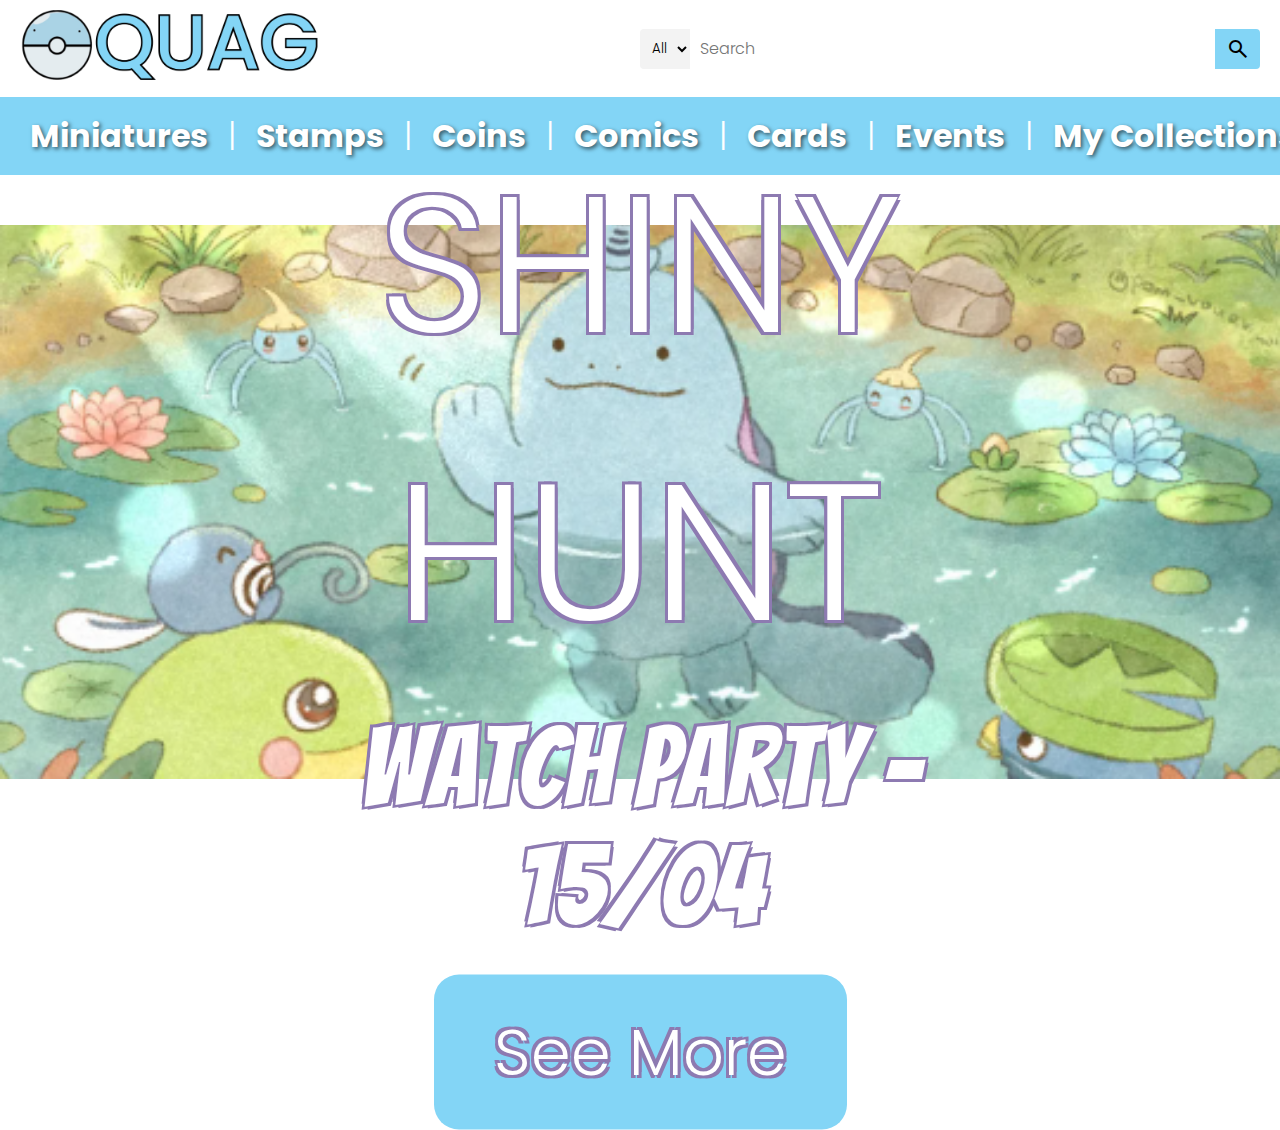
<file: index.html>
<!DOCTYPE html>
<html lang="en">
  <head>
    <meta charset="UTF-8" />
    <meta name="viewport" content="width=device-width, initial-scale=1.0" />
    <title>QUAG</title>
    <link rel="stylesheet" href="css/test.css" />
    <link
      rel="stylesheet"
      href="https://fonts.googleapis.com/css2?family=Poppins:wght@300;400;600;700&display=swap"
    />
    <link
      rel="stylesheet"
      href="https://fonts.googleapis.com/css2?family=Bangers&display=swap"
    />
    <link
      rel="stylesheet"
      href="https://fonts.googleapis.com/css2?family=Material+Symbols+Outlined"
    />
  </head>

  <body>
    <header>
      <div>
        <a href="index.html"
          ><img class="logo" src="Images/Logo.png" alt="logo" href="index.html"
        /></a>
      </div>
      <div class="nav-search">
        <select class="select-search">
          <option>All</option>
          <option>All Categories</option>
        </select>
        <input type="text" placeholder="Search" class="search-input" />
        <div class="search-icon">
          <span class="material-symbols-outlined">search</span>
        </div>
      </div>
    </header>

    <nav class="dashboard">
      <ul>
        <li>
          <a class="miniatures" href="pages/miniatures.html">Miniatures</a>
        </li>
        <li class="divider">|</li>
        <li><a class="stamps" href="pages/stamps.html">Stamps</a></li>
        <li class="divider">|</li>
        <li><a class="coins" href="pages/coins.html">Coins</a></li>
        <li class="divider">|</li>
        <li><a class="comics" href="pages/comics.html">Comics</a></li>
        <li class="divider">|</li>
        <li><a class="cards" href="pages/cards.html">Cards</a></li>
        <li class="divider">|</li>
        <li><a class="events" href="pages/events.html">Events</a></li>
        <li class="divider">|</li>
        <li>
          <a class="collections" href="pages/MyCollections.html"
            >My Collections</a
          >
        </li>
        <li class="divider">|</li>
        <li class="more">
          <span class="menu hamburger material-symbols-outlined">menu</span>
          More
        </li>
      </ul>
    </nav>

    <div class="more-categories" id="more-categories">
      <ul>
        <li><a href="category1.html">Category 1</a></li>
        <li><a href="category2.html">Category 2</a></li>
        <li><a href="category3.html">Category 3</a></li>
        <li><a href="category4.html">Category 4</a></li>
      </ul>
    </div>

    <main>
      <section class="spring-sale">
        <div class="sale-text">
          <h1>SHINY HUNT</h1>
          <p class="sale-info">Watch party - 15/04</p>
          <button
            class="shop-now"
            onclick="window.location.href='your-target-page.html';"
          >
            See More
          </button>
        </div>
      </section>
    </main>

    <script>
      document.querySelector(".more").addEventListener("click", function () {
        const dropdown = document.getElementById("more-categories");
        dropdown.style.display =
          dropdown.style.display === "block" ? "none" : "block";
      });
    </script>
  </body>
</html>
</file>
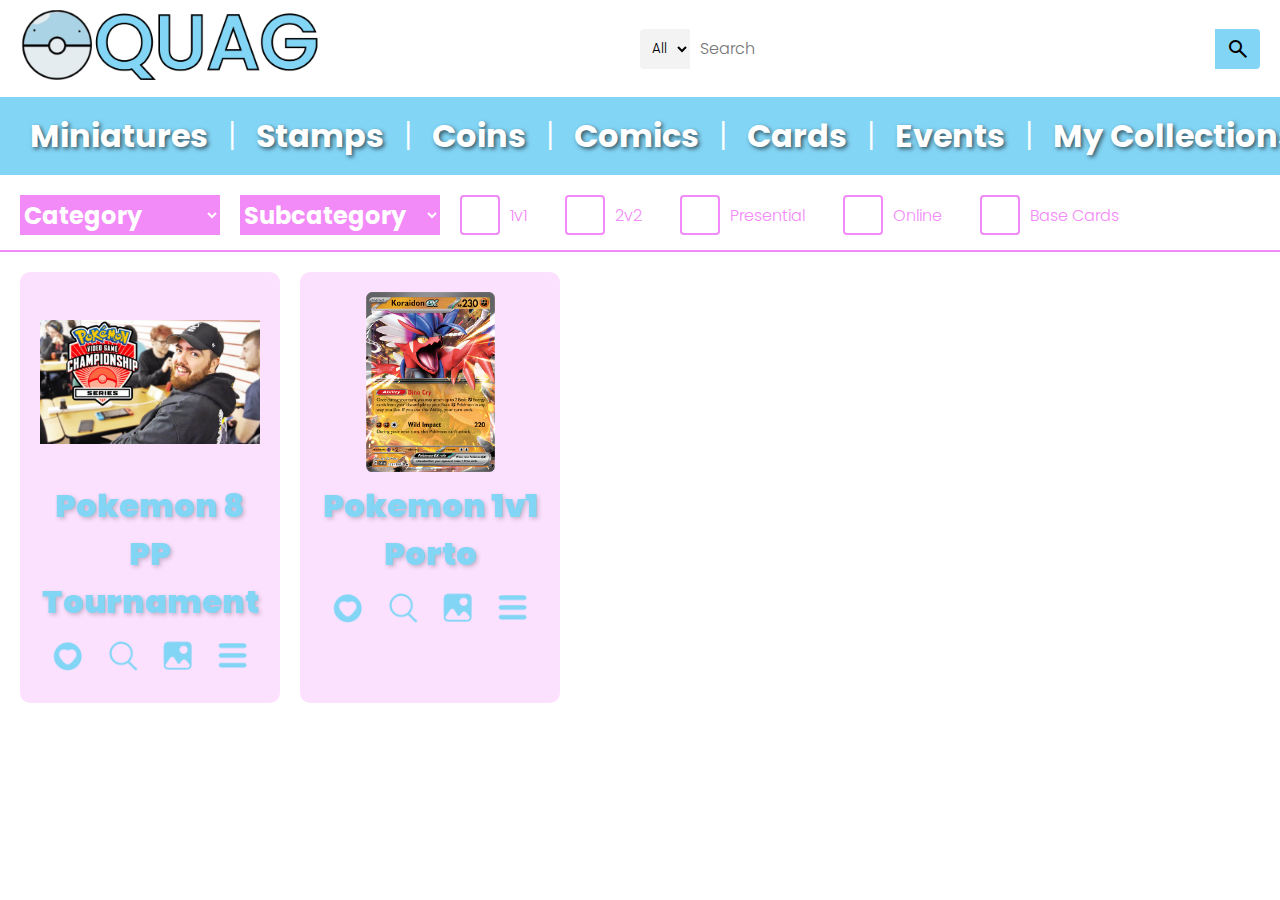
<file: pages/events.html>
<!DOCTYPE html>
<html lang="en">
<head>
  <meta charset="UTF-8" />
  <meta name="viewport" content="width=device-width, initial-scale=1.0" />
  <title>Events</title>

  <style>
    .category-dropdown {
      width: 200px;
      height: 40px;
      background-color: #f28af7;
      color: white;
      border: none;
      outline: none;
      font-size: 24px;
      font-weight: bold;
    }

    .category-dropdown option {
      background-color: #fce1ff;
      color: white;
      font-size: 18px;
    }

    .category-dropdown option:checked {
      background-color: #f28af7;
    }

    .filters {
      display: flex;
      gap: 20px;
      margin-top: 20px;
      margin-left: 20px;
    }

    .styled-checkbox {
      width: 40px;
      height: 40px;
      appearance: none;
      border: 2px solid #f28af7;
      border-radius: 4px;
      cursor: pointer;
    }

    .styled-checkbox:checked {
      background-color: #f28af7;
      border-color: #f28af7;
    }

    .checkbox-container {
      display: flex;
      flex-wrap: wrap;
      gap: 38px;
      justify-content: flex-end;
      align-items: center;
    }

    .checkbox-container label {
      display: flex;
      align-items: center;
      gap: 10px;
      color: #f28af7;
    }

    .checkbox-container h2 {
      margin: 0;
      font-size: 24px;
    }

    .filters-hr {
      border: none;
      border-top: 2px solid #f28af7;
      margin-top: 15px;
      margin-bottom: 20px;
    }

    .collection_container {
      display: flex;
      flex-wrap: wrap;
      gap: 20px;
      justify-content: flex-start;
      padding-left: 20px;
    }

    .collection_box_primary {
      background-color: #fce1ff;
      padding: 20px;
      width: 260px;
      text-align: center;
      border-radius: 10px;
    }

    .collection_image {
      display: flex;
      justify-content: center;
      align-items: center;
      height: 180px;
    }

    .collection_text {
      text-align: center;
      line-height: 1.5;
      margin-top: 10px;
      text-shadow: 2px 2px 4px rgba(0, 0, 0, 0.2);
    }

    .collection_text h1 {
      font-weight: 900;
    }

    .collection_text a {
      text-decoration: none;
      color: #82d5f5;
    }

    .icon-container {
      display: flex;
      justify-content: center;
      gap: 15px;
      margin-top: 10px;
    }

    .icon-container img {
      width: 40px;
      height: 40px;
      cursor: pointer;
    }

    .dashboard a {
      font-weight: bold;
      text-shadow: 2px 2px 4px rgba(0, 0, 0, 0.6);
    }
  </style>
</head>
<link rel="stylesheet" href="../css/test.css" />
<link
        rel="stylesheet"
        href="https://fonts.googleapis.com/css2?family=Poppins:wght@300;400;600;700&display=swap"
/>
<link
        rel="stylesheet"
        href="https://fonts.googleapis.com/css2?family=Bangers&display=swap"
/>
<link
        rel="stylesheet"
        href="https://fonts.googleapis.com/css2?family=Material+Symbols+Outlined"
/>

<body>
<header>
  <div>
    <a href="../index.html"><img class="logo" src="../Images/Logo.png" alt="logo" /></a>
  </div>
  <div class="nav-search">
    <select class="select-search">
      <option>All</option>
      <option>All Categories</option>
    </select>
    <input type="text" placeholder="Search" class="search-input" />
    <div class="search-icon">
      <span class="material-symbols-outlined">search</span>
    </div>
  </div>
</header>

<nav class="dashboard">
  <ul>
    <li><a class="miniatures" href="../pages/miniatures.html">Miniatures</a></li>
    <li class="divider">|</li>
    <li><a class="stamps" href="pages/stamps.html">Stamps</a></li>
    <li class="divider">|</li>
    <li><a class="coins" href="pages/coins.html">Coins</a></li>
    <li class="divider">|</li>
    <li><a class="comics" href="pages/comics.html">Comics</a></li>
    <li class="divider">|</li>
    <li><a class="cards" href="../pages/cards.html">Cards</a></li>
    <li class="divider">|</li>
    <li><a class="events" href="../pages/events.html">Events</a></li>
    <li class="divider">|</li>
    <li><a class="collections" href="../pages/MyCollections.html">My Collections</a></li>
    <li class="divider">|</li>
    <li class="more">
      <span class="menu hamburger material-symbols-outlined">menu</span> More
    </li>
  </ul>
</nav>

<section class="filters">
  <div>
    <select id="category-select" class="category-dropdown">
      <option value="all" disabled selected>Category</option>
      <option value="all">All</option>
      <option value="pokemon">Pokemon</option>
      <option value="digimon">Digimon</option>
      <option value="invisimals">Invizimals</option>
      <option value="yugioh">Yugioh</option>
      <option value="bankai">Bankai</option>
    </select>
  </div>
  <div>
    <select id="subcategory-select" class="category-dropdown">
      <option value="all" disabled selected>Subcategory</option>
      <option value="card-tournaments">Card Tournaments</option>
      <option value="meet-and-greets">Meet and Greets</option>
      <option value="watch-parties">Watch Parties</option>
      <option value="release-beta-testing">Release Beta Testing</option>
      <option value="ashton-halling">Ashton Halling</option>
    </select>
  </div>
  <div class="checkbox-container" id="checkbox-container">
    <label><input type="checkbox" class="styled-checkbox" /> 1v1</label>
    <label><input type="checkbox" class="styled-checkbox" /> 2v2</label>
    <label><input type="checkbox" class="styled-checkbox" /> Presential</label>
    <label><input type="checkbox" class="styled-checkbox" /> Online</label>
    <label><input type="checkbox" class="styled-checkbox" /> Base Cards</label>
  </div>
</section>
<hr class="filters-hr" />

<section class="collection_container">
  <div class="collection_box_primary">
    <div class="collection_image">
      <img src="../Images/events/ppltourn.png" alt="Pokemon 8 PP Tournament" style="max-width: 100%; max-height: 100%;" />
    </div>
    <div class="collection_text">
      <a href="#pptourn.html"><h1>Pokemon 8 PP Tournament</h1></a>
    </div>
    <div class="icon-container">
      <a href="#favorite"><img src="../Images/icons/favorite.png" alt="Favorite Icon" /></a>
      <a href="#search"><img src="../Images/icons/search.png" alt="Search Icon" /></a>
      <a href="#photos"><img src="../Images/icons/photos.png" alt="Photos Icon" /></a>
      <a href="#more"><img src="../Images/icons/more.png" alt="More Icon" /></a>
    </div>
  </div>

  <!-- New Pokemon 1v1 Porto Event -->
  <div class="collection_box_primary">
    <div class="collection_image">
      <img src="../Images/events/1v1.png" alt="Pokemon 1v1 Porto" style="max-width: 100%; max-height: 100%;" />
    </div>
    <div class="collection_text">
      <a href="#pokemon_1v1_porto.html"><h1>Pokemon 1v1 Porto</h1></a>
    </div>
    <div class="icon-container">
      <a href="#favorite"><img src="../Images/icons/favorite.png" alt="Favorite Icon" /></a>
      <a href="#search"><img src="../Images/icons/search.png" alt="Search Icon" /></a>
      <a href="#photos"><img src="../Images/icons/photos.png" alt="Photos Icon" /></a>
      <a href="#more"><img src="../Images/icons/more.png" alt="More Icon" /></a>
    </div>
  </div>
</section>
</body>
</html>
</file>
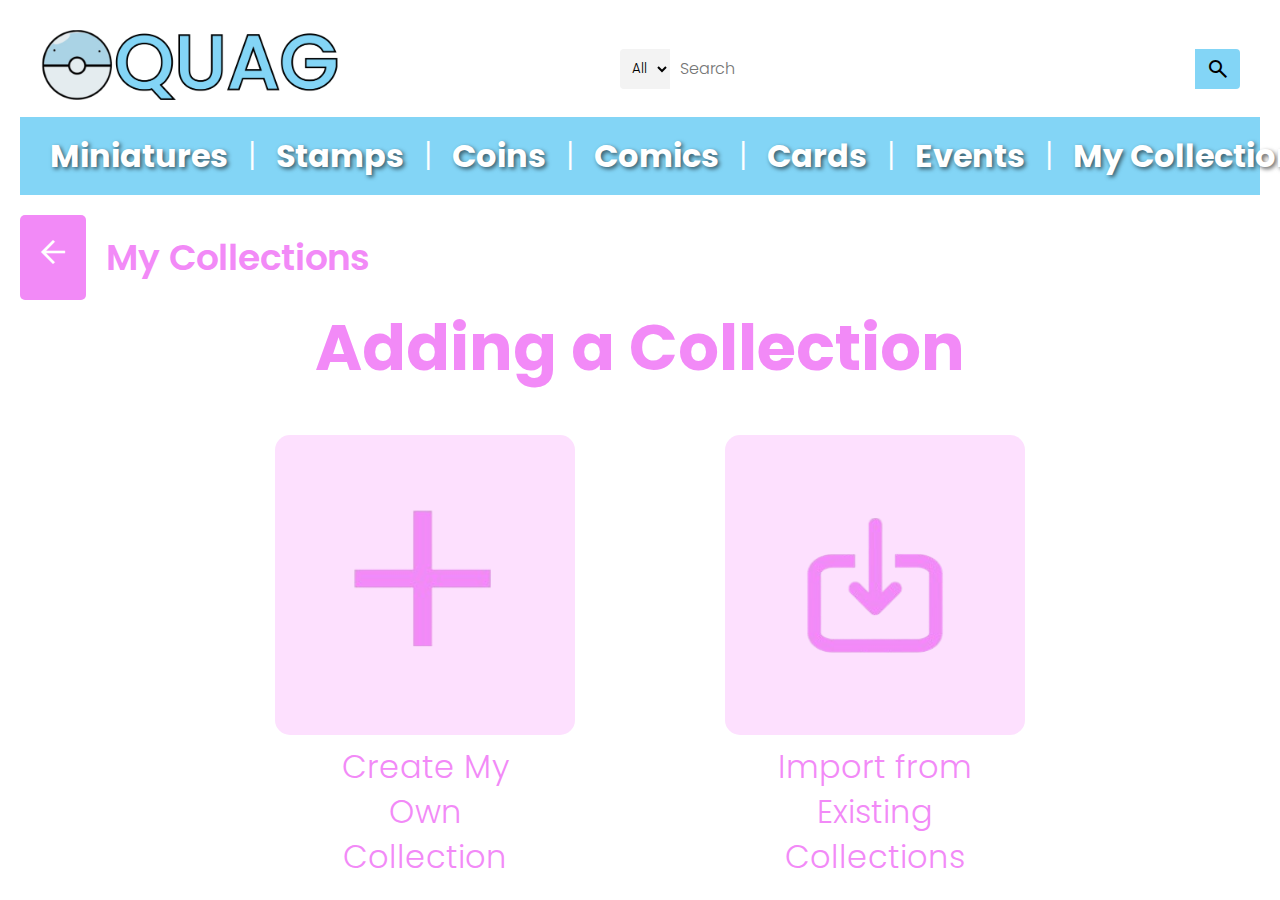
<file: pages/MyCollectionsPages/AddCollection.html>
<!DOCTYPE html>
<html lang="en">
<head>
    <meta charset="UTF-8">
    <meta name="viewport" content="width=device-width, initial-scale=1.0">
    <title>My Collections</title>
    <link rel="stylesheet" href="../../css/test.css">
    <link rel="stylesheet" href="https://fonts.googleapis.com/css2?family=Poppins:wght@300;400;600;700&display=swap">
    <link rel="stylesheet" href="https://fonts.googleapis.com/css2?family=Material+Symbols+Outlined">
    <style>
        body {
            text-align: left;
            font-family: 'Poppins', sans-serif;
            padding: 20px;
        }
        .page-title {
            text-align: center;
            color: #f28af7;
            font-size: 4em;
            font-weight: bold;
            margin-bottom: 40px;
        }
        .collections-container {
            display: flex;
            justify-content: center;
            align-items: center;
            gap: 150px;
            padding-left: 20px;
        }
        .collection-box {
            width: 300px;
            height: 300px;
            background-color: #fde0fe;
            display: flex;
            align-items: center;
            justify-content: center;
            border-radius: 15px;
            padding: 25px;
            position: relative;
        }
        .add-new {
            cursor: pointer;
            width: 160px;
            height: 160px;
            background-color: #fde0fe;
            background-image: url('../../Images/icons/plus.png');
            background-size: 160px;
            background-position: center;
            background-repeat: no-repeat;
        }
        .import-existing {
            cursor: pointer;
            width: 160px;
            height: 160px;
            background-color: #fde0fe;
            background-image: url('../../Images/icons/import.png');
            background-size: 150px;
            background-position: center;
            background-repeat: no-repeat;
        }
        .collection-description {
            color: #f28af7;
            font-family: 'Poppins', sans-serif;
            font-size: 32px;
            margin-top: 10px;
            text-align: center;
            text-decoration: none;
            display: block;
            word-wrap: break-word;
            white-space: normal;
            line-height: 1.4;
            max-width: 200px;
            margin-left: auto;
            margin-right: auto;
        }
        .previous-button-container {
            display: flex;
            align-items: center;
            gap: 20px;
            margin-top: 20px;
        }
        .previous-button {
            background-color: #f28af7;
            color: white;
            padding: 15px;
            border-radius: 5px;
            cursor: pointer;
            font-size: 36px;
        }
        .previous-button:hover {
            background-color: #d88be2;
        }
        .previous-button span {
            font-size: 36px;
        }
        .my-collections-text {
            font-size: 36px;
            color: #f28af7;
            text-decoration: none;
            font-weight: 600;
        }
        .my-collections-text:hover {
            text-decoration: underline;
        }
    </style>
</head>
<body>
<header>
    <div>
        <a href="../../index.html"><img class="logo" src="../../Images/Logo.png" alt="logo"></a>
    </div>
    <div class="nav-search">
        <select class="select-search">
            <option>All</option>
            <option>All Categories</option>
        </select>
        <input type="text" placeholder="Search" class="search-input" />
        <div class="search-icon">
            <span class="material-symbols-outlined">search</span>
        </div>
    </div>
</header>

<nav class="dashboard">
    <ul>
        <li><a class="miniatures" href="../../pages/miniatures.html">Miniatures</a></li>
        <li class="divider">|</li>
        <li><a class="stamps" href="../../pages/stamps.html">Stamps</a></li>
        <li class="divider">|</li>
        <li><a class="coins" href="../../pages/coins.html">Coins</a></li>
        <li class="divider">|</li>
        <li><a class="comics" href="../../pages/comics.html">Comics</a></li>
        <li class="divider">|</li>
        <li><a class="cards" href="../../pages/cards.html">Cards</a></li>
        <li class="divider">|</li>
        <li><a class="events" href="../../pages/events.html">Events</a></li>
        <li class="divider">|</li>
        <li><a class="collections active" href="../../pages/MyCollections.html">My Collections</a></li>
        <li class="divider">|</li>
        <li class="more">
            <span class="menu hamburger material-symbols-outlined">menu</span>
            More
        </li>
    </ul>
</nav>

<div class="more-categories" id="more-categories">
    <ul>
        <li><a href="../../pages/category1.html">Category 1</a></li>
        <li><a href="../../pages/category2.html">Category 2</a></li>
        <li><a href="../../pages/category3.html">Category 3</a></li>
        <li><a href="../../pages/category4.html">Category 4</a></li>
    </ul>
</div>

<main>
    <div class="previous-button-container">
        <a href="../../pages/MyCollections.html" class="previous-button">
            <span class="material-symbols-outlined">arrow_back</span>
        </a>
        <a href="../../pages/MyCollections.html" class="my-collections-text">My Collections</a>
    </div>
    <h1 class="page-title">Adding a Collection</h1>
    <section class="collections-container">
        <div>
            <div class="collection-box">
                <div class="add-new" onclick="window.location.href='AddCollection.html'"></div>
            </div>
            <p class="collection-description">Create My Own Collection</p>
        </div>

        <div>
            <div class="collection-box">
                <div class="import-existing"></div>
            </div>
            <p class="collection-description">Import from Existing Collections</p>
        </div>
    </section>
</main>

<script>
    document.querySelector(".more").addEventListener("click", function () {
        const dropdown = document.getElementById("more-categories");
        dropdown.style.display = dropdown.style.display === "block" ? "none" : "block";
    });
</script>
</body>
</html>
</file>
<file: css/test.css>
:root {
  --main-color: #83d5f6;
  --highlight-color: #8d7ab1;
  --text-light: #ffffff;
}

* {
  margin: 0;
  padding: 0;
  box-sizing: border-box;
  font-family: "Poppins", sans-serif;
  font-weight: 300;
}

html {
  scroll-behavior: smooth;
  background-color: white;
}

/* Header */
header {
  width: 100%;
  background-color: white;
  display: flex;
  padding: 10px 20px;
}

.logo {
  height: 70px;
  width: auto;
}

.nav-search {
  margin-left: auto;
  display: flex;
  justify-content: space-evenly;
  max-width: 620px;
  width: 100%;
  height: 40px;
  border-radius: 4px;
  align-self: center;
}

.select-search {
  background: #f3f3f3;
  width: 50px;
  text-align: center;
  border-radius: 4px 0 0 4px;
  border: none;
}

.search-input {
  max-width: 600px;
  width: 100%;
  font-size: 1rem;
  border: none;
  outline: none;
  padding-left: 10px;
}

.search-icon {
  max-width: 45px;
  width: 100%;
  display: flex;
  justify-content: center;
  align-items: center;
  font-size: 1.2rem;
  background: var(--main-color);
  color: #000;
  cursor: pointer;
  border-radius: 0 4px 4px 0;
}

.dashboard {
  background: var(--main-color);
  padding: 15px 0;
  text-align: center;
  width: 100%;
  font-weight: bold;
}

.dashboard ul {
  display: flex;
  justify-content: space-between;
  align-items: center;
  list-style: none;
  width: 100%;
  padding: 0 20px;
}

.dashboard ul li {
  padding: 0 10px;
  font-size: 2rem;
  color: var(--text-light);
  cursor: pointer;
  white-space: nowrap;
}

.dashboard ul li a {
  text-decoration: none;
  color: white;
}

.dashboard ul li.limited a,
.dashboard ul li.on-sale a {
  color: #8d7ab1;
}

.dashboard ul .more {
  display: flex;
  align-items: center;
}

.hamburger.material-symbols-outlined {
  font-size: 3rem;
}

.dashboard ul .divider {
  color: white;
  padding: 0 10px;
}

.spring-sale {
  text-align: center;
  margin-top: 50px;
  padding: 20px;
  background-image: url(../Images/springsale_background.png);
  background-repeat: no-repeat;
  background-position: center;
  background-attachment: fixed;
  background-size: contain;
  height: 800px;
  width: 100%;
  color: #fff;
  position: relative;
}

.sale-text {
  position: absolute;
  top: 50%;
  left: 50%;
  transform: translate(-50%, -50%);
  text-align: center;
}

.sale-text h1 {
  width: fit-content;
  font-size: 12rem;
  margin-bottom: 10px;
  color: #ffffff;
  text-shadow: -3px -3px 0 #8d7ab1, 3px -3px 0 #8d7ab1, -3px 3px 0 #8d7ab1,
    3px 3px 0 #8d7ab1;
}

.sale-text .sale-info {
  font-family: "Bangers", sans-serif;
  font-size: 7rem;
  margin-bottom: 20px;
  color: #ffffff;
  text-shadow: -3px -3px 0 #8d7ab1, 3px -3px 0 #8d7ab1, -3px 3px 0 #8d7ab1,
    3px 3px 0 #8d7ab1;
}

.shop-now {
  background: var(--main-color);
  color: #ffffff;
  border: none;
  padding: 30px 60px;
  font-size: 4rem;
  border-radius: 25px;
  cursor: pointer;
  margin-top: 10px;
  text-shadow: -3px -3px 0 #8d7ab1, 3px -3px 0 #8d7ab1, -3px 3px 0 #8d7ab1,
    3px 3px 0 #8d7ab1;
}

.more-categories {
  display: none;
  position: absolute;
  background-color: white;
  width: 200px;
  box-shadow: 0 8px 16px rgba(0, 0, 0, 0.2);
  z-index: 1;
  right: 0;
  top: 170px;
  text-shadow: 2px 2px 4px rgba(0, 0, 0, 0.6);
}

.more-categories ul {
  padding: 0;
  list-style: none;
}

.more-categories ul li {
  padding: 10px;
}

.more-categories ul li a {
  text-decoration: none;
  color: #000;
  display: block;
}

.more-categories ul li a:hover {
  background-color: #f1f1f1;
}

.cards {
  text-shadow: 2px 2px 4px rgba(0, 0, 0, 0.6);
  font-weight: bold;
}

.coins {
  text-shadow: 2px 2px 4px rgba(0, 0, 0, 0.6);
  font-weight: bold;
}

.comics {
  text-shadow: 2px 2px 4px rgba(0, 0, 0, 0.6);
  font-weight: bold;
}

.miniatures {
  text-shadow: 2px 2px 4px rgba(0, 0, 0, 0.6);
  font-weight: bold;
}

.stamps {
  text-shadow: 2px 2px 4px rgba(0, 0, 0, 0.6);
  font-weight: bold;
}

.events {
  text-shadow: 2px 2px 4px rgba(0, 0, 0, 0.6);
  font-weight: bold;
}

.collections {
  text-shadow: 2px 2px 4px rgba(0, 0, 0, 0.6);
  font-weight: bold;
}

.menu {
  text-shadow: 2px 2px 4px rgba(0, 0, 0, 0.6);
  font-weight: bold;
}

.more {
  text-shadow: 2px 2px 4px rgba(0, 0, 0, 0.6);
  font-weight: bold;
}
</file>
